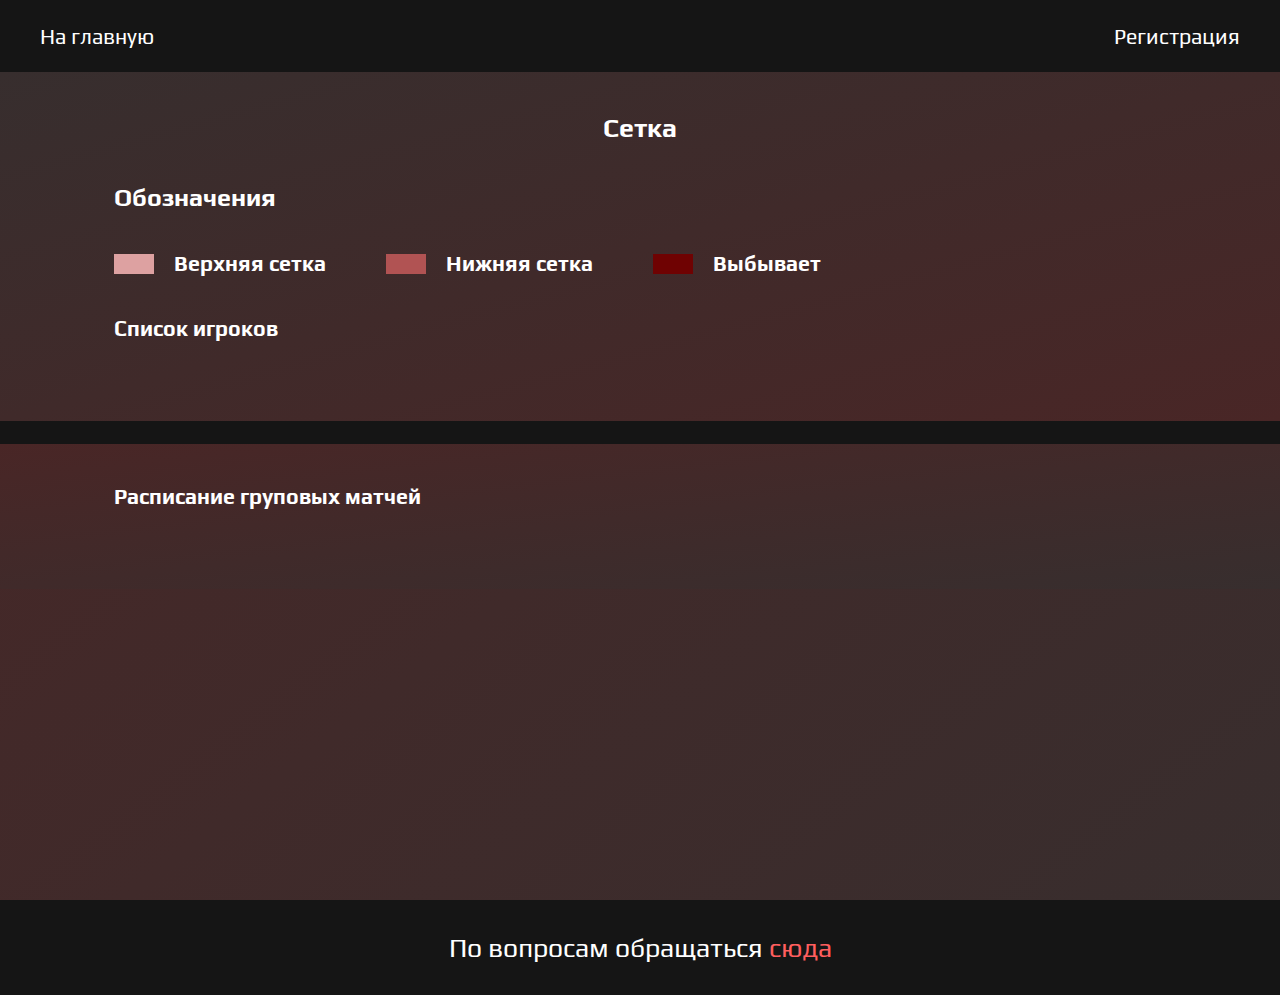
<file: templates/gridpage.html>
<!DOCTYPE html>
<html lang="en">
<head>
    <meta charset="UTF-8">
    <meta name="viewport" content="width=device-width, initial-scale=1.0">
    <link rel="stylesheet" href="../static/css/gridpage.css">
    <link rel="stylesheet" href="../static/css/registration.css">
    <title>Таблицы игроков</title>
    <link rel="preconnect" href="https://fonts.googleapis.com">
    <link rel="preconnect" href="https://fonts.gstatic.com" crossorigin>
    <link rel="stylesheet" href="https://fonts.googleapis.com/css2?family=Material+Symbols+Outlined" />
    <link href="https://fonts.googleapis.com/css2?family=Play:wght@400;700&display=swap" rel="stylesheet">
    <link rel="icon" type="image/svg" href="../static/images/iconYellow.svg">
</head>
<body>
    <header class="section header">
        <p class="nav-link"><a class="no-style-a" href="/">На главную</a></p>
        <p class="nav-link registrarion-link hover-cursor-pointer" onclick="showRegistration()">Регистрация</p>
    </header>
    <main>
        <section class="section grid-section rtl-gradient">
            <h3 class="align-self-center pt20" style="margin-top: 40px;">Сетка</h3>
            <h3 style="margin-top: 40px; margin-left: 5%;">Обозначения</h3>
            <ul class="no-style-ul color-block-container" style="margin-top: 40px; margin-left: 5%;">
                <li class="list-item"><div class="color-block color-good"></div><p class="list-element"><b>Верхняя сетка</b></p></li>
                <li class="list-item"><div class="color-block color-normal"></div><p class="list-element"><b>Нижняя сетка</b></p></li>
                <li class="list-item"><div class="color-block color-bad"></div><p class="list-element"><b>Выбывает</b></p></li>
            </ul>
            <h4 class="" style="margin-top: 40px; margin-bottom: 40px; margin-left: 5%;">Список игроков</h4>
            <section id="playersGridSection" style="margin-bottom: 40px;">
                <section class="loading"><h1 class="loadText">Загрузка</h1></section>
                
            </section>
        </section>
        <div class="line"></div>
        <section class="section grid-section lrt-gradient">
            <h4 class="" style="margin-top: 40px; margin-bottom: 40px; margin-left: 5%;" >Расписание груповых матчей</h4>
            <section id="groupGamesGridSection" style="margin-bottom: 40px;">
                <section class="loading"><h1 class="loadText">Загрузка</h1></section>
            </section>
        </section>
    </main>
    <footer>
        <p>По вопросам обращаться <a class="no-style-a a-text-color" href="https://t.me/capsLabss">сюда</a></p>
    </footer>
    <section id="regItem">
        <section class="registratin-section">
            <p class="material-symbols-outlined hover-cursor-pointer" id="closeicon" onclick="hideRegistration()">close</p>
                <section>
                    <h1 style="margin-top: 30px; padding: 0px 80px; font-size: 20pt; text-align: center;">Отправьте заявку на участие в турние</h1>
                </section>
                <label class="reg_item" style="margin-top: 60px;">Имя<input class="label-input" name="nameInput" placeholder="Ник длинной до 10ти символов" class="main_section_items" type="text" required></label>
                <label class="reg_item">Телеграм аккаунт<input class="label-input" name="tgInput" class="main_section_items" type="text" required></label>
                <label class="reg_item">Цифры стим аккаунта<input class="label-input" name="steamInput" class="main_section_items" type="text" required></label>
                <p id="error-message" class="hide-error">1</p>
                <button type="button" class="main_section_items button" onclick="buttonClick()">Отправить</button>
                <section id="animunit">
                    <span class="material-symbols-outlined reg_item" style="margin-top: 25px;" id="icon">
                        <!-- autorenew -->
                        <!-- check -->
                        <!-- close -->
                        </span>
                </section>
        </section>
    </section>
    <script src="../static/js/registration.js"></script>
    <script>
        
        document.addEventListener("DOMContentLoaded",() => {
            startLoading();
        })
        let members = [];
        let scores = [];
        let schedule = [];
        let games = [];
        const counts = {
            normalCount: 2,
            badCount:2,
        };
        fetchData();    
        function fillTables(members, scores){
            const groupNames = ["Группа А", "Группа Б", "Группа В", "Группа Г"];
            let i = 0;
            stopLoading();
            groupNames.forEach((name) =>{
                createGroupMembersTable({members:members[i], scores:scores[i]}, name);
                createGroupStageGamesTable({members:members[i], schedule:schedule[i]}, name)
                i++;
            })
            paintDataGrid(counts);
        }
        async function fetchData() {
            await getPlayersDivision();
            fillTables(members, scores);
        }
        async function getPlayersDivision(){
        try {
            const dataToSend = {};
            const response = await fetch('https://tournametsite.onrender.com/players_division', {
                method: 'POST',
                headers: {
                    'Content-Type': 'application/json' 
                },  
                body: JSON.stringify(dataToSend)
            });
            const data = await response.json();
            members = data["players_by_groups"];
            scores = data["players_scores"];
            schedule = data["schedule"];
            games = data["games"];
        }
        catch (error) {
            console.error('Ошибка:', error);
        }
    }
        function paintDataGrid(counts) {
            const tables = document.querySelectorAll("table.playersTable");
            const badCount = counts["badCount"];   
            const normalCount = counts["normalCount"];
            tables.forEach((table) => {
                const rows = Array.from(table.querySelectorAll("tr")); 
                rows.forEach((row, index) => {
                    const position = rows.length - index;
                    if (position <= badCount) {
                        row.classList.add("badRezult");
                    } else if (position <= normalCount + badCount) {
                        row.classList.add("normalRezult");
                    } else if(position!=rows.length) {
                        row.classList.add("hightRezult");
                    }
                });
            });
        }   
        function createGroupMembersTable(membersandscores, groupName){
            let container = document.createElement("div");
            container.classList.add("tableContainer");
            let name = document.createElement("p");
            name.innerText = groupName;
            name.style["margin-bottom"] = "10px";
            let members = membersandscores["members"];
            let scores = membersandscores["scores"];
            let parent = document.querySelector("#playersGridSection");
            let table = document.createElement("table");
            let header = document.createElement("tr");
            let header1 = document.createElement("th");
            header1.innerText = "Учасник";
            let header2 = document.createElement("th");
            header2.classList.add("tdCenter");
            header2.innerText = "Очки";
            header.appendChild(header1);
            header.appendChild(header2);
            table.appendChild(header);
            for(let i = 0;i<members.length;i++){
                let tr = document.createElement("tr");
                let td1 = document.createElement("td");
                let td2 = document.createElement("td");
                td1.innerText = members[i];
                td2.innerText = scores[i];
                td2.classList.add("tdCenter");
                tr.appendChild(td1);
                tr.appendChild(td2);
                table.appendChild(tr);
            }
            table.classList.add("playersTable");
            container.appendChild(name);
            container.appendChild(table);
            parent.appendChild(container);
        }
        function createGroupStageGamesTable(memberanddates, groupName){
            let parent = document.querySelector("#groupGamesGridSection");
            let container = document.createElement("div");
            let table = document.createElement("table");
            let name = document.createElement("p");
            name.innerText = groupName;
            name.style["margin-bottom"] = "10px";
            const members = memberanddates["members"];
            const schedule = memberanddates["schedule"];
            const firstDay = new Date("2025-01-01");
            const dates = generateGameSchedule(schedule,members, games, firstDay);
            {
                let tr = document.createElement('tr');
                let th = document.createElement("th");
                th.innerText = "";
                tr.appendChild(th);
                for(let j = 0; j<members.length;j++){
                    let th = document.createElement("th");
                    th.innerText = members[j];
                    tr.appendChild(th);
                }
                table.appendChild(tr);
            }
            for(let i = 0;i<members.length;i++){
                let tr = document.createElement("tr");
                let th = document.createElement("th");
                th.innerText = members[i];
                tr.appendChild(th);
                for(let j = 0; j<dates[i].length;j++){
                    let td = document.createElement("td");
                    td.innerText = dates[i][j];
                    td.classList.add("tdCenter");
                    tr.appendChild(td);
                }
                table.appendChild(tr);
            }
            container.classList.add("tableContainer", "stageTable");
            table.classList.add("gamesTable");
            container.appendChild(name);
            container.appendChild(table);
            parent.appendChild(container);
        }
        function generateGameSchedule(group, players, games, firstDay) {
            let array = [];
            
            players.forEach((player, index) => {
        // Создаём подмассив для каждого игрока
        array.push([]);

        for (let i = 0; i < players.length; i++) {
            if (players[i] === player) {
                // Если игрок совпадает с самим собой, записываем "-"
                array[index].push("-");
            } else {
                // Внешний цикл с меткой "cycle:"
                cycle:
                for (let j = 0; j < group.length; j++) {
                    // Проверяем, есть ли пара игроков в текущей группе
                    if (
                        group[j].some(pair => 
                            (pair[0] === player && pair[1] === players[i]) || 
                            (pair[1] === player && pair[0] === players[i])
                        )
                    ) {
                        // Ищем игру в массиве games
                        for (const game of games) {
                            if (
                                (game["Игрок1"] === player && game["Игрок2"] === players[i]) ||
                                (game["Игрок2"] === player && game["Игрок1"] === players[i])
                            ) {
                                if (game["Победитель"] === player) {
                                    array[index].push("1:0");
                                } else {
                                    array[index].push("0:1");
                                }
                                continue cycle;
                            }
                        }
                        let date = new Date(firstDay);
                        date.setDate(date.getDate() + j);
                        array[index].push(date.toLocaleDateString());
                    }
                }
            }
        }
    });

    return array;
}
        function startLoading(){
            startInterval();
        }
        function stopLoading(){
            stopInterval();
        }
        let intervalId;
        function startInterval() {
            if (!intervalId) {
                intervalId = setInterval(() => {
                    let h1s = document.querySelectorAll(".loadText");
                    h1s.forEach(h1 =>{
                        let text = h1.innerText;
                        h1.innerText = text.split(" ").length < 4? text + " .": "Загрузка";
                    })
                }, 150);
            }
        }
        function stopInterval() {
            if (intervalId) {
                document.querySelectorAll(".loading").forEach(section => {
                    section.classList.remove("loading");
                    section.classList.add("hidden");
                })
                clearInterval(intervalId);
                intervalId = null;
            }
        }
    </script>
</body>
</html>
</file>
<file: static/css/gridpage.css>
*{
    margin: 0px;
    padding: 0px;
    font-family: play;
    color: white;
}
:root{
    --hightRezultColor1: #DDA1A1;
    --hightRezultColor2: #E2FFDE;
    --hightRezultColor3: #638759;
    --hightRezultColor4: #D0FFBF;
    --normalRezultColor1: #B15353;
    --normalRezultColor2: #97782A;
    --normalRezultColor3: #7C5F1F;
    --normalRezultColor4: #E7D218;
    --badRezultColor1: #6F0202;
    --badRezultColor2: #4A0D0D;
    --badRezultColor3: #731515;
    --badRezultColor4: #AC1313;
}
body{
    background: linear-gradient(to top left,#372E2E,#492626);;
    width: 100%;
    height: 100%;
    overflow-y: scroll;
}

main{
    height: calc(100vh - 72px);
    overflow-y: scroll;
}
body::-webkit-scrollbar{
    width: 0px;
}
main::-webkit-scrollbar{
    width: 10px;
}
main::-webkit-scrollbar-track{
    background-color: #151515;
}
main::-webkit-scrollbar-thumb{
    border-radius: 5px;
    background-color: #FECFCF;
}

.section{
    font-size: 16pt;
    background-color: #151515;
    display: flex;
}
.header{
    position: sticky;
    top: 0px;
    width: 100%;
    height: 72px;
    justify-content: space-between; 
    align-items: center;
}
.nav-link{
    margin: 0px 40px;
}

.hover-cursor-pointer:hover{
    cursor: pointer;
}
.no-style-a{
    text-decoration: none;
    color: inherit;
}

.no-style-ul{
    list-style: none;
}

.color-block-container{
    display: flex;
}

.list-item{
    display: flex;
    align-items: center;
}
.color-block{
    width: 40px;
    height: 20px;
}

.color-good{
    background-color: var(--hightRezultColor1);
}
.color-normal{
    background-color: var(--normalRezultColor1);
}
.color-bad{
    background-color: var(--badRezultColor1);
}

.list-element{
    margin-left: 20px;
    margin-right: 60px;
}


.grid-section{
    width: calc(100% - 110px);
    padding: 0px 55px;
    height: fit-content;
    flex-direction: column;
}
.rtl-gradient{
    background: linear-gradient(to bottom right,#372E2E,#492626);
}
.lrt-gradient{
    background: linear-gradient(to top left,#372E2E,#492626);
}

.align-self-center{
    align-self: center;
}
.justify-self-center{
    justify-self: center;
}
.pt20{
    font-size: 20pt;
}




#playersGridSection{
    display: flex;
    flex-direction: row;
    flex-wrap: wrap;
}
.tableContainer{
    width: 40%;
    overflow-x: auto; /* Включает горизонтальную прокрутку */
    -webkit-overflow-scrolling: touch;
    margin-left: 5%;
    margin-right: 5%;
    margin-bottom: 20px;
}
.line{
    width: 100%;
    height: 23px;
    display: block;
    background-color: #151515;
}

table {
    width: 100%;
    border-collapse: collapse;
    overflow: hidden;
  }

  th, td {
    border: 1px solid #ddd;
    padding: 8px;
    text-align: left;
  }
  th {
    background-color: #f4f4f430;
    font-weight: bold;
  }
  .hightRezult{
    background-color: var(--hightRezultColor1);
  }
  .normalRezult{
    background-color: var(--normalRezultColor1);
  }
  .badRezult{
    background-color: var(--badRezultColor1);
  }
.tableContainer{
    width: 40%;
    overflow-x: auto;
    -webkit-overflow-scrolling: touch;
    margin-left: 5%;
    margin-right: 5%;
    margin-bottom: 20px;
}
.tableContainer::-webkit-scrollbar{
    height: 10px;
}
.tableContainer::-webkit-scrollbar-track{
    background-color: #151515;
}
.tableContainer::-webkit-scrollbar-thumb{
    border-radius: 5px;
    background-color: #FECFCF;
}
@media (max-width: 480px) {
    .tableContainer{
        width:calc(100% - 10%); 
    }
}
.gamesTable{
    width: 100%;
}
.gamesTable table{
    border-collapse: collapse;
}
  
.tdCenter{
    text-align: center;
}
.stageTable{
    width: calc(100% - 10%);
  }

  footer{
    height: 95px;
    width: 100%;
    background-color: #151515;
    color: white;
    display: flex;
    justify-content: center;
    align-items: center;
    font-size: 20pt;
}
.no-style-a{
    text-decoration: none;
    color: inherit;
}
.a-text-color{
    color: rgb(255, 94, 94);
}

.loading{
    width: fit-content;
    margin-left: auto;
    margin-right: auto;
}
.hidden{
    display: none;
}
.loadText{
    font-size: 30pt;
}
</file>
<file: static/css/registration.css>
@keyframes spinAnim{
    0%{
        transform: rotate(0deg);
    }
    100%{
        transform: rotate(360deg);
    }
}
.rotate{
    animation: spinAnim .5s linear infinite;
}

#regItem{
    top: 0px;
    position: fixed;
    display: none;
    justify-content: center;
    align-items: center;
    background-color: rgb(0, 0, 0, .8);
    width: 100vw;
    height: 100vh;
    z-index: 3;
}

.registratin-section{
    border-radius: 38px;
    font-size: 18pt;
    font-weight: bold;
    max-width: 545px;
    color: white;
    background: linear-gradient(to bottom right, #372E2E, #492626);
    padding: 17px 18px 20px 24px;
    display: flex;
    flex-direction: column;
}
#closeicon{
    color: black;
    font-size: 24pt;
    align-self: end;
}
.show-error{
    color: #d50000;
}
.show-message{
    color: #29cb00;
}
.hide-error{
    color: transparent;
}
#error-message{
    margin-top: 15px;
    font-size: 14pt;
    font-weight: 400;
}
.reg_item{
    margin-top: 15px;
    display: flex;
    justify-content: space-between;
    align-items: center;
}
.label-input{
    color: black;
    padding-left: 10px;
    padding-right: 10px;
    border: none;
    border-radius: 9px;
    width: 250px;
    height: 30px;
}
.button{
    transition: .3s;
    border-radius: 9px;
    padding: 7px 0px;
    font-size: 20pt;
    align-self: center;
    width: 300px;
    color: white;
    margin-top: 60px;
    background-color: #151515;
    border: none;
}
#animunit{
    display: block;
    align-self: center;
}
#icon{
    display: block;
    width: 90px;
    height: 90px;
    font-size: 70pt;
}
@media (hover : hover) {
    .button:hover{
        cursor: pointer;
        color: #151515;
        background-color: white;
    }
}
@media (max-width: 480px) {
    .touch{
        background-color: var(--buttonbordercolor);
        color: var(--buttoncolor);
    }
}
</file>
